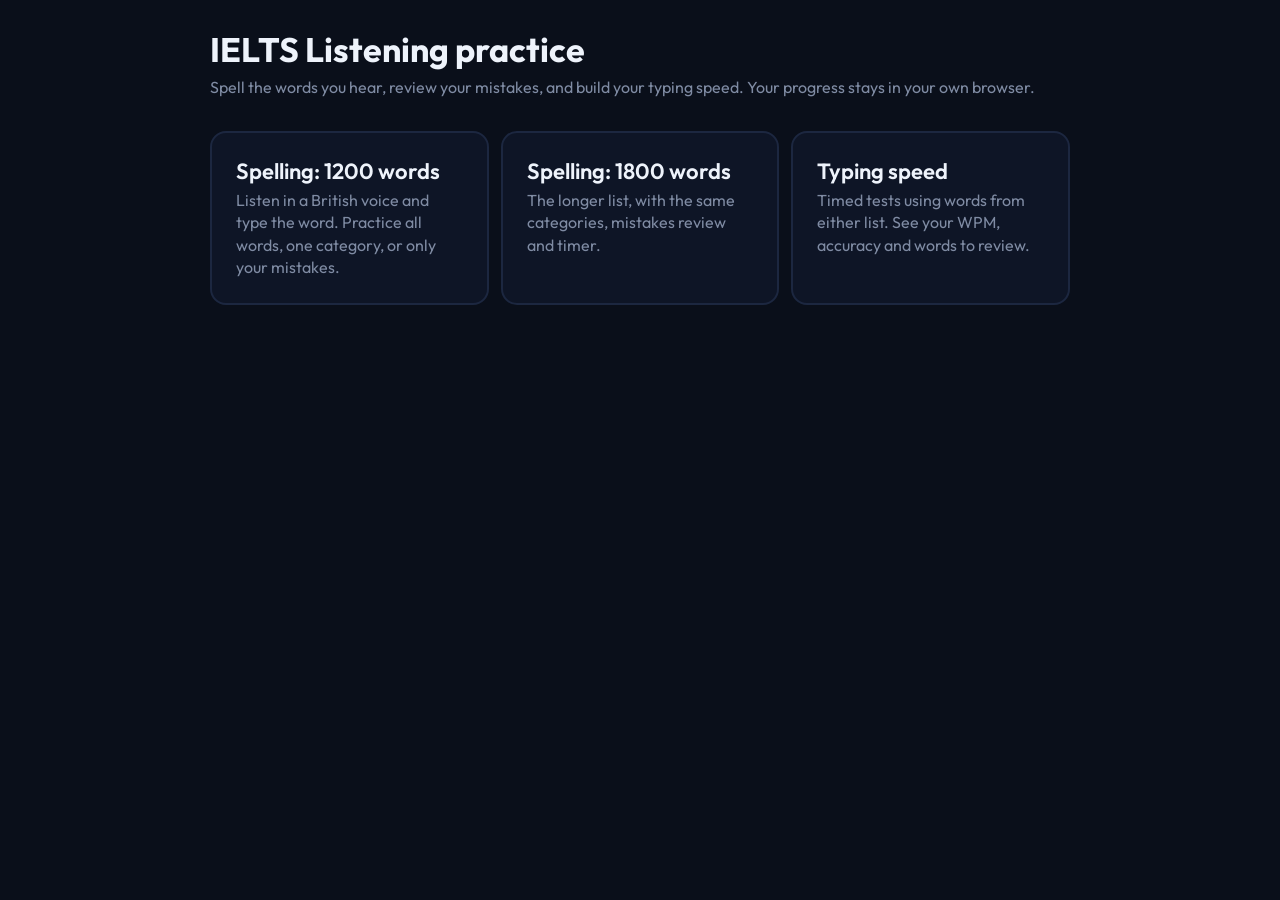
<file: index.html>
<!doctype html>
<html lang="en">
<head>
<meta charset="utf-8">
<meta name="viewport" content="width=device-width,initial-scale=1">
<meta name="color-scheme" content="dark">
<title>IELTS Listening Practice</title>
<link rel="stylesheet" href="https://fonts.googleapis.com/css2?family=Outfit:wght@400;600;700&display=swap">
<link rel="stylesheet" href="style.css">
<style>.grid{margin-top:34px;grid-template-columns:repeat(auto-fit,minmax(250px,1fr))}a.cat{padding:24px}a.cat b{font-size:22px}a.cat span{font-size:16px;line-height:1.4}</style>
</head>
<body>
<div class="wrap">
  <header class="hd"><div><h1>IELTS Listening practice</h1><p>Spell the words you hear, review your mistakes, and build your typing speed. Your progress stays in your own browser.</p></div></header>
  <div class="grid">
    <a class="cat" href="spelling-1200.html"><b>Spelling: 1200 words</b><span>Listen in a British voice and type the word. Practice all words, one category, or only your mistakes.</span></a>
    <a class="cat" href="spelling-1800.html"><b>Spelling: 1800 words</b><span>The longer list, with the same categories, mistakes review and timer.</span></a>
    <a class="cat" href="typing.html"><b>Typing speed</b><span>Timed tests using words from either list. See your WPM, accuracy and words to review.</span></a>
  </div>
</div>
</body>
</html>
</file>
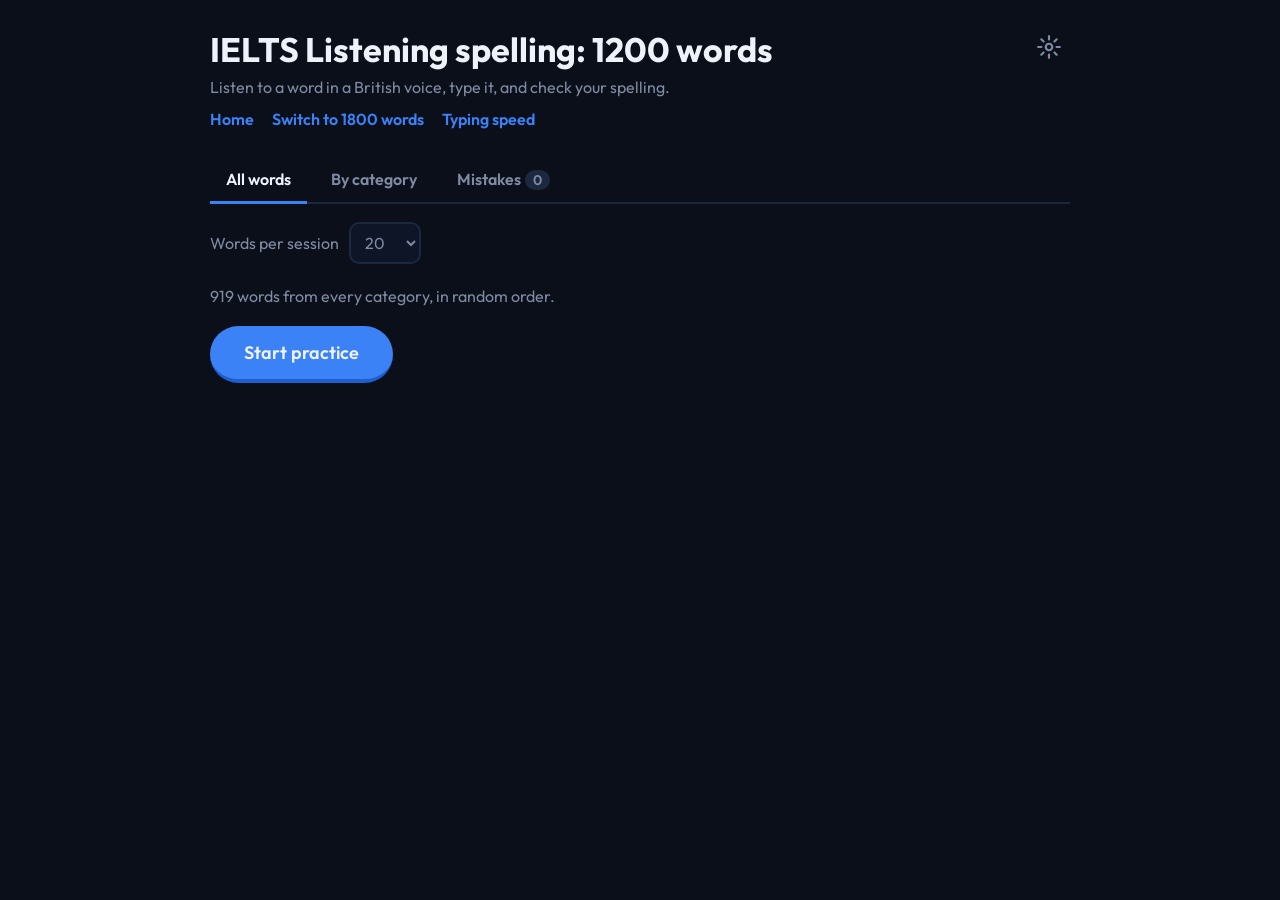
<file: spelling-1200.html>
<!doctype html>
<html lang="en">
<head>
<meta charset="utf-8">
<meta name="viewport" content="width=device-width,initial-scale=1">
<meta name="color-scheme" content="dark">
<title>IELTS Listening Spelling: 1200 words</title>
<link rel="preconnect" href="https://fonts.googleapis.com">
<link rel="stylesheet" href="https://fonts.googleapis.com/css2?family=Outfit:wght@400;600;700&display=swap">
<link rel="stylesheet" href="style.css">
</head>
<body>

<div id="home"><div class="wrap">
  <header class="hd">
    <div><h1>IELTS Listening spelling: 1200 words</h1><p>Listen to a word in a British voice, type it, and check your spelling.</p><nav class="links"><a href="index.html">Home</a><a href="spelling-1800.html">Switch to 1800 words</a><a href="typing.html">Typing speed</a></nav></div>
    <button class="ic" id="gh" data-ic="gear" aria-label="Settings"></button>
  </header>
  <nav class="tabs">
    <button data-t="all" class="on">All words</button>
    <button data-t="cat">By category</button>
    <button data-t="mis">Mistakes<span id="mc">0</span></button>
  </nav>
  <label class="len">Words per session
    <select id="len"><option value="10">10</option><option value="20">20</option><option value="50">50</option><option value="100">100</option><option value="0">All</option></select>
  </label>
  <section id="p-all">
    <p class="mu" style="margin-bottom:20px"><span id="total"></span> words from every category, in random order.</p>
    <button class="listen" id="go-all">Start practice</button>
  </section>
  <section id="p-cat" hidden><div id="cats" class="grid"></div></section>
  <section id="p-mis" hidden>
    <div class="row2"><button class="listen" id="go-mis">Practice mistakes</button><button class="ghost" id="clr">Clear all</button></div>
    <ul id="mlist" class="list"></ul>
  </section>
</div></div>

<div id="quiz" hidden>
  <div class="top">
    <button class="ic" id="exit" data-ic="x" aria-label="Exit practice"></button>
    <div class="bar"><i id="bar"></i></div>
    <span class="tm" id="tm" title="Time elapsed">00:00</span>
    <button class="ic" id="gq" data-ic="gear" aria-label="Settings"></button>
  </div>
  <main>
    <h2 class="q">Type what you hear</h2>
    <div class="row">
      <button class="listen" id="listen"><span data-ic="spk" style="line-height:0"></span>Listen <small style="color:#cfe0ff;font-weight:400">[Ctrl + Space]</small></button>
      <button class="eye" id="eye" data-ic="eye" aria-label="Show the word"></button>
    </div>
    <div id="peek" hidden></div>
    <input id="ans" type="text" placeholder="Type the spelling here..." autocomplete="off" autocapitalize="off" autocorrect="off" spellcheck="false" aria-label="Type the word you hear">
    <p class="mu" id="sc"></p>
  </main>
  <footer class="ft" id="ft"><div class="fti"><div id="fb"></div><button class="chk" id="chk">CHECK</button></div></footer>
</div>

<div id="result" hidden><div class="wrap res">
  <h2 id="rh"></h2><p class="mu" id="rp"></p>
  <ul id="rbad" class="list"></ul>
  <div class="row2" style="justify-content:center"><button class="listen" id="retry">Retry wrong words</button><button class="ghost" id="rhome">Back to home</button></div>
</div></div>

<dialog id="set">
  <h3>Settings</h3>
  <label>Voice <select id="voice"></select></label>
  <label>Speed <input type="range" id="rate" min="0.5" max="1.2" step="0.05"></label>
  <label>Play each new word automatically <input type="checkbox" id="play"></label>
  <label>Move on automatically when correct <input type="checkbox" id="auto"></label>
  <label>Use pronunciation fixes <input type="checkbox" id="fix"></label>
  <p class="mu" id="vhint"></p>
  <button class="listen" id="sclose">Done</button>
</dialog>

<script src="words-1200.js"></script>
<script>const CFG={id:"1200",raw:WORDS_1200};</script>
<script src="pron.js"></script>
<script src="spelling.js"></script>
</body>
</html>
</file>
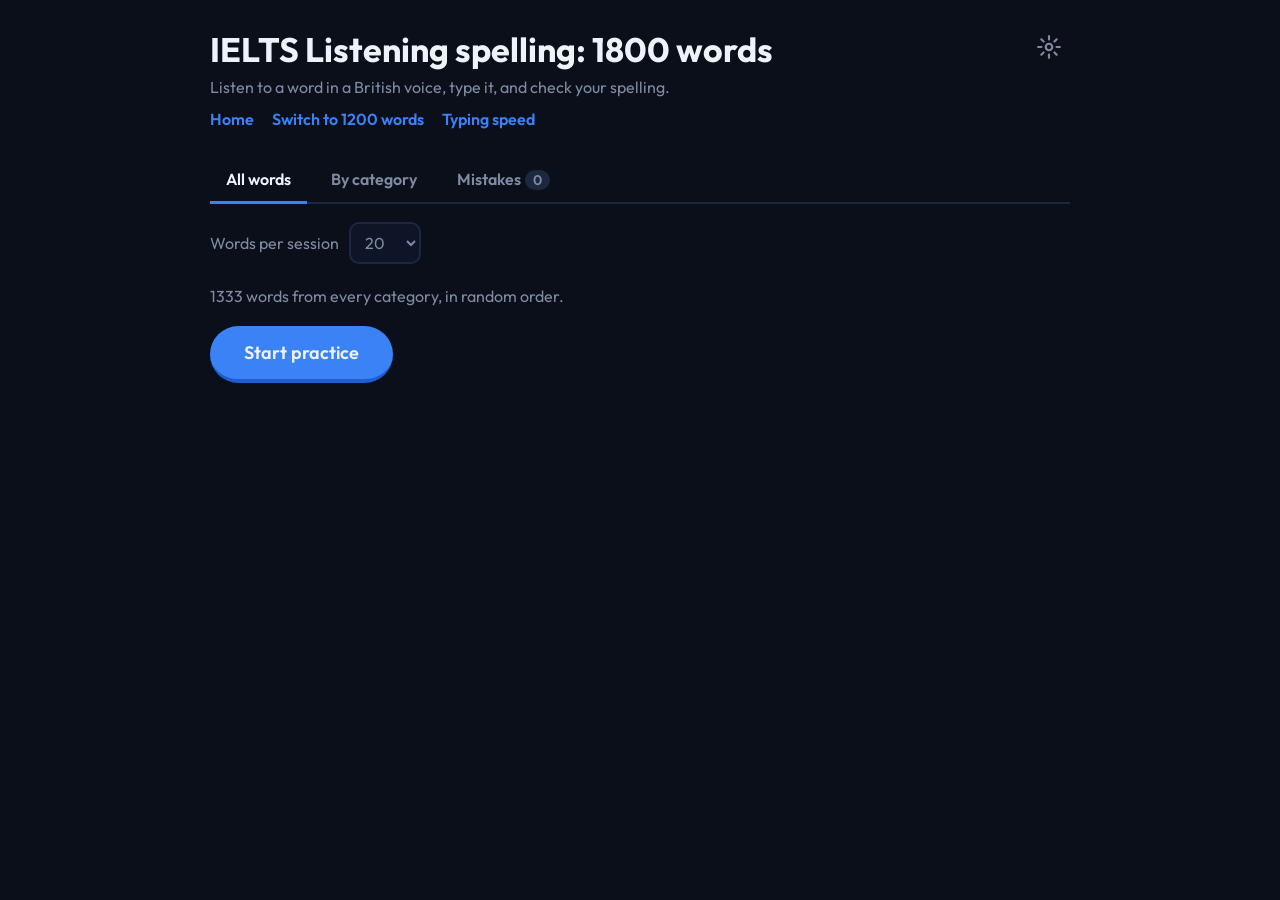
<file: spelling-1800.html>
<!doctype html>
<html lang="en">
<head>
<meta charset="utf-8">
<meta name="viewport" content="width=device-width,initial-scale=1">
<meta name="color-scheme" content="dark">
<title>IELTS Listening Spelling: 1800 words</title>
<link rel="preconnect" href="https://fonts.googleapis.com">
<link rel="stylesheet" href="https://fonts.googleapis.com/css2?family=Outfit:wght@400;600;700&display=swap">
<link rel="stylesheet" href="style.css">
</head>
<body>

<div id="home"><div class="wrap">
  <header class="hd">
    <div><h1>IELTS Listening spelling: 1800 words</h1><p>Listen to a word in a British voice, type it, and check your spelling.</p><nav class="links"><a href="index.html">Home</a><a href="spelling-1200.html">Switch to 1200 words</a><a href="typing.html">Typing speed</a></nav></div>
    <button class="ic" id="gh" data-ic="gear" aria-label="Settings"></button>
  </header>
  <nav class="tabs">
    <button data-t="all" class="on">All words</button>
    <button data-t="cat">By category</button>
    <button data-t="mis">Mistakes<span id="mc">0</span></button>
  </nav>
  <label class="len">Words per session
    <select id="len"><option value="10">10</option><option value="20">20</option><option value="50">50</option><option value="100">100</option><option value="0">All</option></select>
  </label>
  <section id="p-all">
    <p class="mu" style="margin-bottom:20px"><span id="total"></span> words from every category, in random order.</p>
    <button class="listen" id="go-all">Start practice</button>
  </section>
  <section id="p-cat" hidden><div id="cats" class="grid"></div></section>
  <section id="p-mis" hidden>
    <div class="row2"><button class="listen" id="go-mis">Practice mistakes</button><button class="ghost" id="clr">Clear all</button></div>
    <ul id="mlist" class="list"></ul>
  </section>
</div></div>

<div id="quiz" hidden>
  <div class="top">
    <button class="ic" id="exit" data-ic="x" aria-label="Exit practice"></button>
    <div class="bar"><i id="bar"></i></div>
    <span class="tm" id="tm" title="Time elapsed">00:00</span>
    <button class="ic" id="gq" data-ic="gear" aria-label="Settings"></button>
  </div>
  <main>
    <h2 class="q">Type what you hear</h2>
    <div class="row">
      <button class="listen" id="listen"><span data-ic="spk" style="line-height:0"></span>Listen <small style="color:#cfe0ff;font-weight:400">[Ctrl + Space]</small></button>
      <button class="eye" id="eye" data-ic="eye" aria-label="Show the word"></button>
    </div>
    <div id="peek" hidden></div>
    <input id="ans" type="text" placeholder="Type the spelling here..." autocomplete="off" autocapitalize="off" autocorrect="off" spellcheck="false" aria-label="Type the word you hear">
    <p class="mu" id="sc"></p>
  </main>
  <footer class="ft" id="ft"><div class="fti"><div id="fb"></div><button class="chk" id="chk">CHECK</button></div></footer>
</div>

<div id="result" hidden><div class="wrap res">
  <h2 id="rh"></h2><p class="mu" id="rp"></p>
  <ul id="rbad" class="list"></ul>
  <div class="row2" style="justify-content:center"><button class="listen" id="retry">Retry wrong words</button><button class="ghost" id="rhome">Back to home</button></div>
</div></div>

<dialog id="set">
  <h3>Settings</h3>
  <label>Voice <select id="voice"></select></label>
  <label>Speed <input type="range" id="rate" min="0.5" max="1.2" step="0.05"></label>
  <label>Play each new word automatically <input type="checkbox" id="play"></label>
  <label>Move on automatically when correct <input type="checkbox" id="auto"></label>
  <label>Use pronunciation fixes <input type="checkbox" id="fix"></label>
  <p class="mu" id="vhint"></p>
  <button class="listen" id="sclose">Done</button>
</dialog>

<script src="words-1800.js"></script>
<script>const CFG={id:"1800",raw:WORDS_1800};</script>
<script src="pron.js"></script>
<script src="spelling.js"></script>
</body>
</html>
</file>
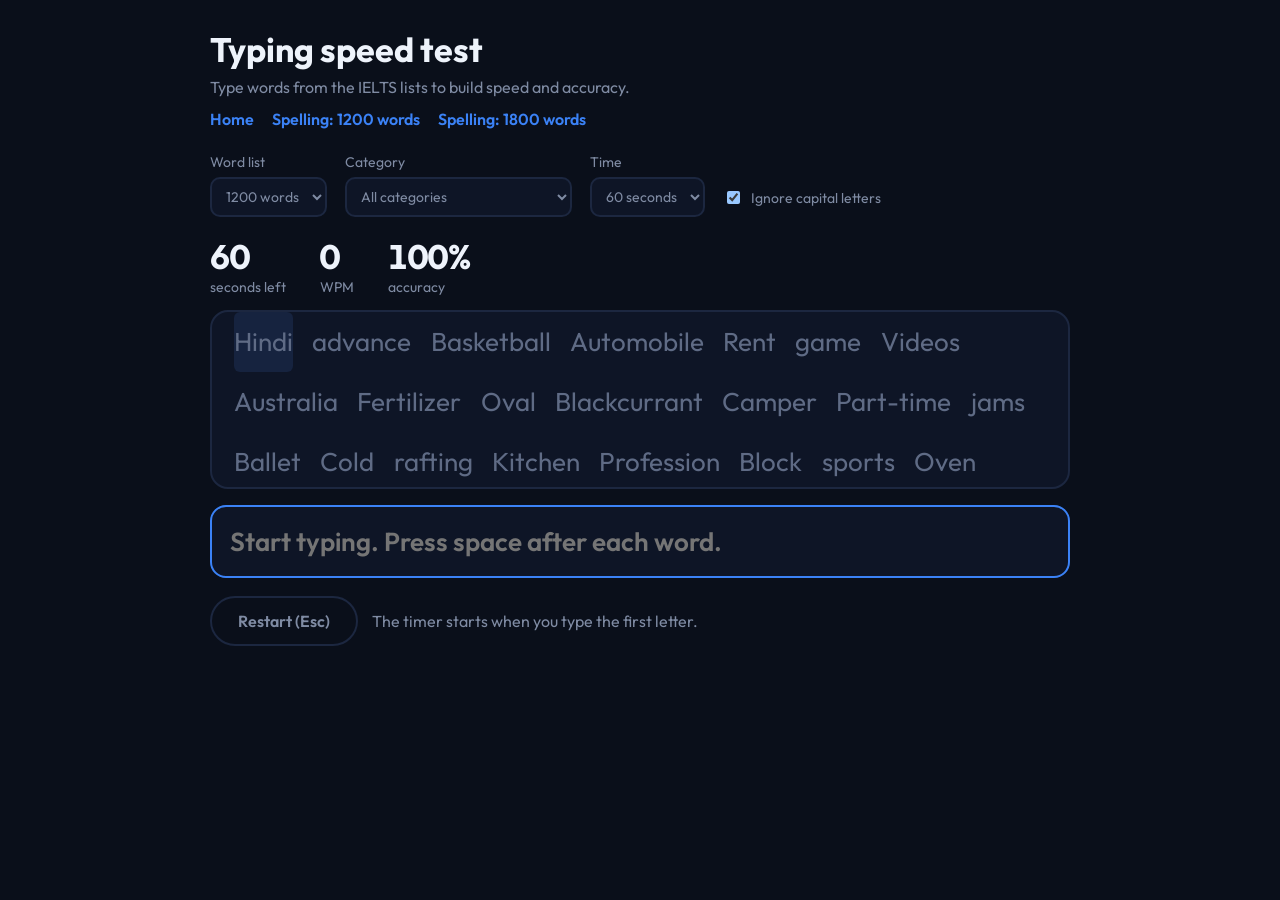
<file: typing.html>
<!doctype html>
<html lang="en">
<head>
<meta charset="utf-8">
<meta name="viewport" content="width=device-width,initial-scale=1">
<meta name="color-scheme" content="dark">
<title>IELTS Word Typing Speed Test</title>
<link rel="stylesheet" href="https://fonts.googleapis.com/css2?family=Outfit:wght@400;600;700&display=swap">
<link rel="stylesheet" href="style.css">
<style>
.opts{display:flex;gap:18px;flex-wrap:wrap;margin:24px 0 18px}
.opts label{display:flex;flex-direction:column;gap:6px;color:var(--mu);font-size:14px}
.opts .chkl{flex-direction:row;align-items:center;gap:8px;align-self:flex-end;padding-bottom:10px}
.stats{display:flex;gap:34px;margin:10px 0 14px}
.stats div{display:flex;flex-direction:column}.stats b{font-size:34px;font-variant-numeric:tabular-nums}.stats span{color:var(--mu);font-size:14px}
#txt{position:relative;height:calc(3 * 2.3em);overflow:hidden;font-size:26px;line-height:2.3em;background:var(--panel);border:2px solid var(--line);border-radius:18px;padding:0 22px;cursor:text;color:#5f6b85}
.w{display:inline-block;margin-right:.55em;border-radius:6px}
.w.cur{background:#16233f}
.w i{font-style:normal}.w i.ok{color:var(--tx)}.w i.bad{color:var(--rd)}
.w.done.ok{color:var(--tx)}.w.done.bad{color:var(--rd);text-decoration:underline}
.w.over{outline:2px solid var(--rd)}
#inp{width:100%;margin-top:16px;background:var(--panel);border:2px solid var(--line);border-radius:16px;padding:18px;font:600 26px Outfit,system-ui,sans-serif;color:var(--tx)}
#inp:focus{outline:none;border-color:var(--bl)}
.big{display:flex;gap:40px;flex-wrap:wrap;justify-content:center;margin:24px 0}
.big div{display:flex;flex-direction:column;align-items:center}.big b{font-size:52px}.big span{color:var(--mu)}
table{width:100%;border-collapse:collapse;margin-top:8px}td,th{text-align:left;padding:8px 10px;border-bottom:1px solid var(--line)}th{color:var(--mu);font-weight:600}
h3{margin:28px 0 8px}
</style>
</head>
<body>
<div class="wrap">
  <header class="hd">
    <div><h1>Typing speed test</h1><p>Type words from the IELTS lists to build speed and accuracy.</p>
    <nav class="links"><a href="index.html">Home</a><a href="spelling-1200.html">Spelling: 1200 words</a><a href="spelling-1800.html">Spelling: 1800 words</a></nav></div>
  </header>

  <div class="opts">
    <label>Word list <select id="src"><option value="1200">1200 words</option><option value="1800">1800 words</option><option value="both">Both lists</option></select></label>
    <label>Category <select id="cat"></select></label>
    <label>Time <select id="dur"><option value="15">15 seconds</option><option value="30">30 seconds</option><option value="60" selected>60 seconds</option><option value="120">2 minutes</option><option value="180">3 minutes</option></select></label>
    <label class="chkl"><input type="checkbox" id="ic" checked> Ignore capital letters</label>
  </div>

  <div class="stats"><div><b id="left">60</b><span>seconds left</span></div><div><b id="wpm">0</b><span>WPM</span></div><div><b id="acc">100%</b><span>accuracy</span></div></div>

  <div id="test">
    <div id="txt"></div>
    <input id="inp" type="text" placeholder="Start typing. Press space after each word." autocomplete="off" autocapitalize="off" autocorrect="off" spellcheck="false" aria-label="Type the highlighted word">
    <div class="row2" style="margin-top:18px"><button class="ghost" id="restart">Restart (Esc)</button><span class="mu">The timer starts when you type the first letter.</span></div>
  </div>

  <div id="res" hidden>
    <div class="big"><div><b id="rw"></b><span>WPM (net)</span></div><div><b id="rr"></b><span>raw WPM</span></div><div><b id="ra"></b><span>accuracy</span></div><div><b id="rc"></b><span>correct words</span></div></div>
    <p class="mu" id="best" style="text-align:center"></p>
    <div class="row2" style="justify-content:center"><button class="listen" id="again">Try again</button></div>
    <h3>Words to review</h3><ul id="wrong" class="list"></ul>
    <h3>Recent results</h3><table><thead><tr><th>WPM</th><th>Accuracy</th><th>Time</th><th>List</th></tr></thead><tbody id="hist"></tbody></table>
  </div>
</div>

<script src="words-1200.js"></script>
<script src="words-1800.js"></script>
<script>
const $=s=>document.querySelector(s);
const esc=s=>s.replace(/[&<>"]/g,c=>({"&":"&amp;","<":"&lt;",">":"&gt;",'"':"&quot;"}[c]));
const parse=r=>r.trim().split("\n").map(l=>{const[n,w]=l.split("|");return{n,w:w.split(",").map(x=>x.trim()).filter(Boolean)}});
const LISTS={"1200":parse(WORDS_1200),"1800":parse(WORDS_1800)};
const KEY="ielts-typing-v1";
let H={hist:[],best:{}};try{H=Object.assign(H,JSON.parse(localStorage.getItem(KEY)))}catch(e){}
const save=()=>{try{localStorage.setItem(KEY,JSON.stringify(H))}catch(e){}};
const shuffle=a=>{a=[...a];for(let i=a.length;i>1;){const j=Math.random()*i--|0;[a[i],a[j]]=[a[j],a[i]]}return a};
const srcLists=()=>$("#src").value==="both"?[...LISTS["1200"],...LISTS["1800"]]:LISTS[$("#src").value];

function fillCats(){
  const names=[...new Set(srcLists().map(c=>c.n))];
  $("#cat").innerHTML='<option value="">All categories</option>'+names.map(n=>`<option>${esc(n)}</option>`).join("");
}
function pool(){
  const c=$("#cat").value;
  const toks=srcLists().filter(x=>!c||x.n===c).flatMap(x=>x.w).flatMap(w=>w.split(/\s+/)).filter(Boolean);
  return [...new Set(toks)];
}

let T=null;
function newTest(){
  if(T&&T.iv)clearInterval(T.iv);
  const p=pool();let words=[];
  while(words.length<300)words.push(...shuffle(p));
  const dur=+$("#dur").value;
  T={words,i:0,started:false,dur,t0:0,tot:0,good:0,chars:0,okChars:0,okWords:0,res:[],iv:0,done:false};
  $("#txt").innerHTML=words.map((w,i)=>`<span class="w" id="w${i}">${[...w].map(c=>`<i>${esc(c)}</i>`).join("")}</span>`).join(" ");
  $("#txt").scrollTop=0;
  $("#test").hidden=false;$("#res").hidden=true;
  $("#left").textContent=dur;$("#wpm").textContent=0;$("#acc").textContent="100%";
  const s=$("#inp");s.value="";s.disabled=false;s.focus();mark();
}
const eq=(a,b)=>$("#ic").checked?a.toLowerCase()===b.toLowerCase():a===b;
function mark(){
  const el=$("#w"+T.i),w=T.words[T.i],v=$("#inp").value;
  document.querySelectorAll(".w.cur").forEach(e=>e.classList.remove("cur"));
  el.classList.add("cur");el.classList.toggle("over",v.length>w.length);
  [...el.children].forEach((c,j)=>c.className=j<v.length?(eq(v[j],w[j])?"ok":"bad"):"");
  const box=$("#txt"),lh=parseFloat(getComputedStyle(box).lineHeight);
  box.scrollTop=Math.max(0,el.offsetTop-lh);
}
function tick(){
  const el=(Date.now()-T.t0)/1000,left=Math.max(0,T.dur-el);
  $("#left").textContent=Math.ceil(left);
  if(el>1)$("#wpm").textContent=Math.round(T.okChars/5/(el/60));
  if(left<=0)finish();
}
function commit(){
  const w=T.words[T.i],t=$("#inp").value.trim(),ok=eq(t,w);
  T.chars+=t.length+1;
  if(ok){T.okChars+=w.length+1;T.okWords++}else T.res.push({w,t});
  const el=$("#w"+T.i);el.classList.remove("cur","over");el.classList.add("done",ok?"ok":"bad");
  T.i++;$("#inp").value="";mark();
}
$("#inp").addEventListener("input",e=>{
  if(!T||T.done)return;
  let v=e.target.value;
  if(!T.started&&v.trim()){T.started=true;T.t0=Date.now();T.iv=setInterval(tick,100)}
  if(/^\s+$/.test(v)){e.target.value="";return}
  if(e.inputType==="insertText"&&e.data){
    T.tot++;const w=T.words[T.i],n=v.replace(/\s+$/,"").length;
    const ok=/\s/.test(e.data)?eq(v.trim(),w):eq(e.data,w[n-1]||"");
    if(ok)T.good++;
    $("#acc").textContent=Math.round(T.good/T.tot*100)+"%";
  }
  if(/\s$/.test(v))return commit();
  mark();
});
function finish(){
  clearInterval(T.iv);T.done=true;$("#inp").disabled=true;
  const m=T.dur/60,net=Math.round(T.okChars/5/m),raw=Math.round((T.chars+$("#inp").value.length)/5/m),acc=T.tot?Math.round(T.good/T.tot*100):100;
  $("#rw").textContent=net;$("#rr").textContent=raw;$("#ra").textContent=acc+"%";$("#rc").textContent=T.okWords;
  const prev=H.best[T.dur]||0;
  $("#best").textContent=net>prev?`New personal best for ${T.dur} seconds.`:`Your best for ${T.dur} seconds is ${prev} WPM.`;
  H.best[T.dur]=Math.max(prev,net);
  H.hist.unshift({w:net,a:acc,d:T.dur,s:$("#src").value==="both"?"both":$("#src").value});H.hist=H.hist.slice(0,10);save();
  $("#wrong").innerHTML=T.res.length?T.res.slice(0,30).map(r=>`<li><div><b>${esc(r.w)}</b><small>you typed “${esc(r.t)}”</small></div></li>`).join(""):'<li class="empty">No mistyped words.</li>';
  $("#hist").innerHTML=H.hist.map(h=>`<tr><td>${h.w}</td><td>${h.a}%</td><td>${h.d}s</td><td>${h.s}</td></tr>`).join("");
  $("#test").hidden=true;$("#res").hidden=false;
}
$("#txt").onclick=()=>$("#inp").focus();
$("#restart").onclick=$("#again").onclick=newTest;
["src","dur","cat","ic"].forEach(id=>$("#"+id).onchange=()=>{if(id==="src")fillCats();newTest()});
document.addEventListener("keydown",e=>{if(e.key==="Escape"){e.preventDefault();newTest()}});
fillCats();newTest();
</script>
</body>
</html>
</file>
<file: style.css>
:root{--bg:#0a0f1a;--panel:#0e1526;--line:#1c2740;--tx:#eef3fb;--mu:#7f8ba3;--bl:#3b82f6;--bld:#1e5fd0;--gr:#4ade80;--rd:#f87171}
*{box-sizing:border-box}
html,body{margin:0;min-height:100%}
body{background:var(--bg);color:var(--tx);font-family:Outfit,system-ui,sans-serif}
[hidden]{display:none!important}
button,select{font:inherit;color:inherit;cursor:pointer}
button:focus-visible,input:focus-visible,select:focus-visible{outline:2px solid var(--bl);outline-offset:3px}
.wrap{max-width:900px;margin:0 auto;padding:28px 20px 60px}
.hd{display:flex;justify-content:space-between;align-items:flex-start;gap:16px}
.hd h1{margin:0 0 6px;font-size:34px}
.hd p,.mu{margin:0;color:var(--mu)}
.ic{background:none;border:0;color:var(--mu);padding:6px 8px;border-radius:10px;line-height:0}
.ic:hover{color:var(--tx)}
.tabs{display:flex;gap:8px;margin:28px 0 18px;border-bottom:2px solid var(--line)}
.tabs button{background:none;border:0;border-bottom:3px solid transparent;margin-bottom:-2px;padding:12px 16px;font-weight:600;color:var(--mu)}
.tabs button.on{color:var(--tx);border-color:var(--bl)}
.tabs span{background:var(--line);border-radius:10px;padding:1px 8px;font-size:14px;margin-left:4px}
.len{display:flex;align-items:center;gap:10px;color:var(--mu);margin-bottom:22px}
select{background:var(--panel);border:2px solid var(--line);border-radius:10px;padding:8px 10px}
.listen{display:inline-flex;align-items:center;gap:12px;background:var(--bl);border:0;border-bottom:4px solid var(--bld);border-radius:32px;padding:15px 34px;font-weight:600;font-size:18px}
.listen:active{transform:translateY(2px);border-bottom-width:2px}
.listen:disabled{background:#16203a;border-color:var(--line);color:var(--mu);cursor:default}
.ghost{background:none;border:2px solid var(--line);border-radius:32px;padding:13px 26px;font-weight:600;color:var(--mu)}
.row2{display:flex;gap:14px;flex-wrap:wrap;align-items:center;margin-bottom:18px}
.grid{display:grid;grid-template-columns:repeat(auto-fill,minmax(220px,1fr));gap:12px}
.cat{text-align:left;background:var(--panel);border:2px solid var(--line);border-radius:16px;padding:16px 18px;display:flex;flex-direction:column;gap:4px}
.cat:hover{border-color:var(--bl)}
.cat b{font-weight:600}.cat span{color:var(--mu);font-size:15px}
.list{list-style:none;margin:0;padding:0;display:flex;flex-direction:column;gap:8px}
.list li{display:flex;align-items:center;gap:12px;background:var(--panel);border:2px solid var(--line);border-radius:14px;padding:12px 16px}
.list li>div{flex:1;display:flex;flex-direction:column}
.list small{color:var(--mu)}
.list .n{color:var(--rd);font-weight:600}
.list .empty{color:var(--mu);justify-content:center;padding:26px}
.rm{background:none;border:0;color:var(--mu);font-size:18px;padding:4px 8px;border-radius:8px}
.rm:hover{color:var(--rd)}
/* quiz */
#quiz{min-height:100vh;display:flex;flex-direction:column}
.top{display:flex;align-items:center;gap:16px;padding:24px 20px;width:100%;max-width:1000px;margin:0 auto}
.bar{flex:1;height:16px;background:#111c33;border-radius:9px;overflow:hidden}
.bar i{display:block;height:100%;width:0;background:var(--bl);border-radius:9px;transition:width .3s}
.tm{font-weight:600;font-variant-numeric:tabular-nums;min-width:52px;text-align:right}
main{flex:1;display:flex;flex-direction:column;align-items:center;justify-content:center;gap:26px;padding:20px 20px 80px;text-align:center}
.q{font-size:clamp(26px,5vw,36px);margin:0;font-weight:700}
.row{display:flex;gap:16px;align-items:center}
.eye{width:62px;height:62px;border-radius:50%;background:#0e1a33;border:2px solid var(--line);color:var(--bl);line-height:0}
#peek{font-size:24px;font-weight:600;color:var(--bl);min-height:30px;margin:-8px 0}
#ans{width:min(700px,92vw);background:var(--panel);border:2px solid var(--line);border-radius:18px;padding:26px 18px;text-align:center;font:600 clamp(24px,5vw,34px) Outfit,system-ui,sans-serif;color:var(--tx)}
#ans::placeholder{color:#5c667d}
#ans:focus{outline:none;border-color:var(--bl)}
.ft{border-top:2px solid var(--line);padding:22px 20px;transition:background .2s}
.ft.ok{background:#0e2619;border-color:#15412a}.ft.no{background:#2a1218;border-color:#4a1d26}
.fti{max-width:1000px;margin:0 auto;display:flex;align-items:center;justify-content:space-between;gap:16px;min-height:60px}
#fb{display:flex;flex-direction:column;gap:2px;text-align:left}
#fb b{font-size:22px}.g{color:var(--gr)}.r{color:var(--rd)}
#fb em{font-style:normal;font-weight:700;color:var(--tx)}
#fb small{color:var(--mu)}
.chk{margin-left:auto;min-width:200px;padding:15px 28px;border-radius:16px;border:2px solid var(--line);border-bottom-width:4px;background:#0f1a30;color:#6f7d99;font-weight:700;font-size:18px;letter-spacing:.06em}
.chk.on{background:var(--bl);border-color:var(--bld);color:#fff}
.ft.ok .chk.on{background:#22c55e;border-color:#15803d}.ft.no .chk.on{background:#ef4444;border-color:#b91c1c}
/* result + dialog */
.res{text-align:center}.res h2{font-size:38px;margin:30px 0 6px}.res .list{text-align:left;margin:26px 0}
dialog{background:var(--panel);color:var(--tx);border:2px solid var(--line);border-radius:20px;padding:26px;width:min(420px,92vw)}
dialog::backdrop{background:#000a}
dialog h3{margin:0 0 18px}dialog label{display:flex;justify-content:space-between;align-items:center;gap:12px;margin:14px 0}
dialog select{max-width:210px}dialog p{font-size:14px;margin:12px 0 20px}
@media(max-width:600px){.chk{min-width:0;flex:1}#fb b{font-size:18px}.listen{padding:14px 24px}.hd h1{font-size:26px}}

.links{display:flex;gap:18px;margin-top:12px;flex-wrap:wrap}
.links a{color:var(--bl);text-decoration:none;font-weight:600}
.links a:hover{text-decoration:underline}
a.cat{text-decoration:none;color:inherit}
</file>
